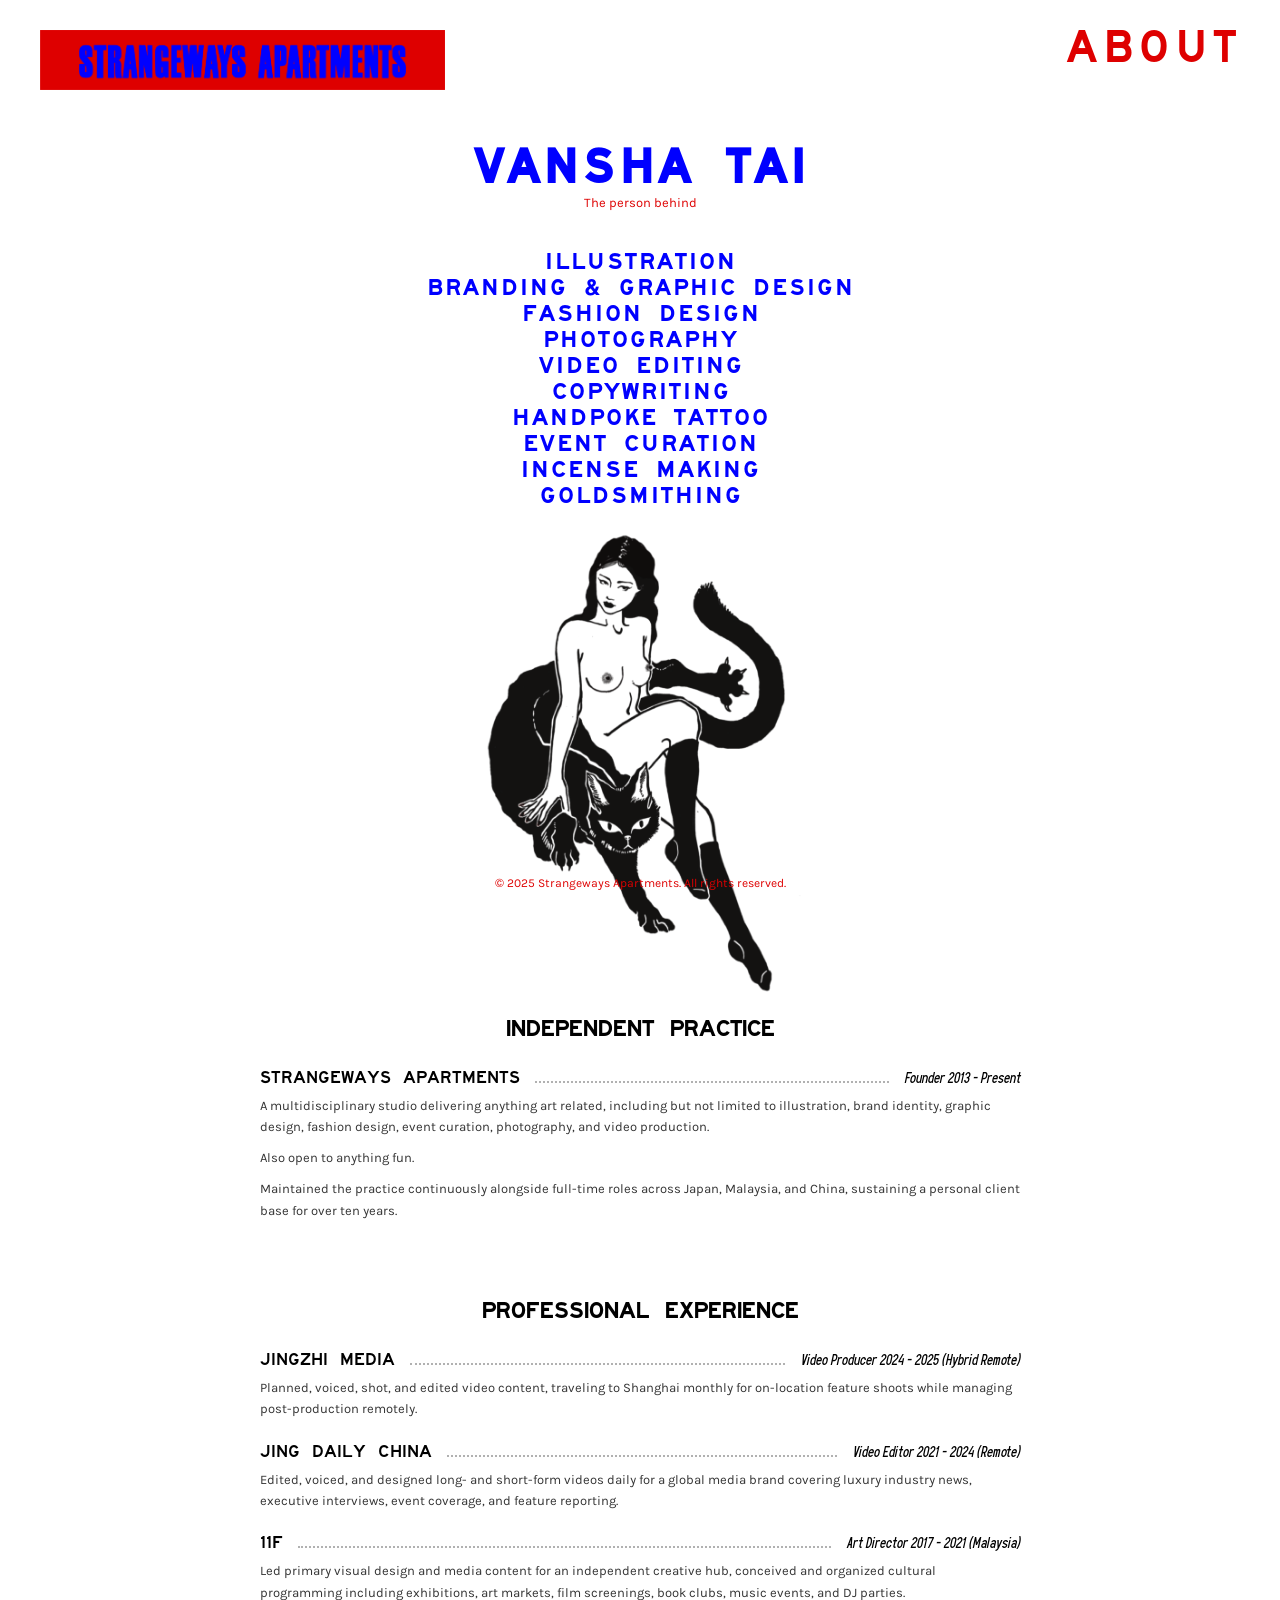
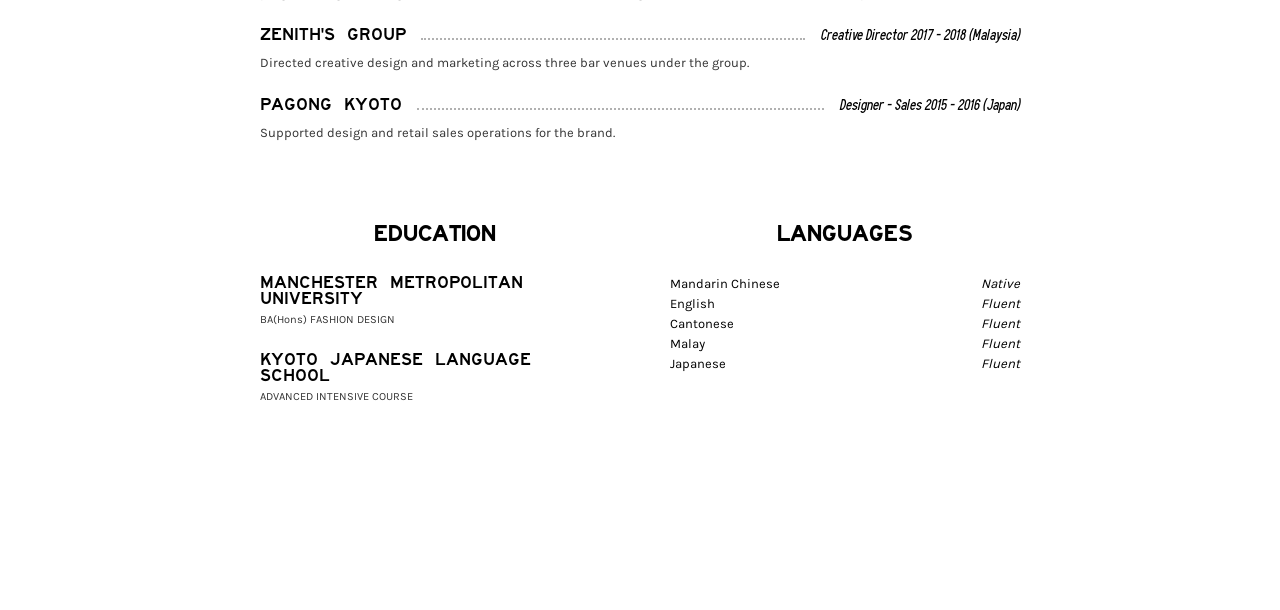
<file: about.html>
<!DOCTYPE html>
<html lang="zh-Hant">
<head>
    <meta charset="UTF-8">
    <meta name="viewport" content="width=device-width, initial-scale=1.0, maximum-scale=1.0, user-scalable=no">
    <title>About | Strangeways Apartments</title>
    <link rel="stylesheet" href="style.css">
</head>
<body class="inner-body">

    <header class="fixed-header">
        <a href="index.html" class="logo-container">
            <img src="assets/logo.png" alt="Logo">
        </a>
        <nav class="nav-menu">
            <div class="current-page">ABOUT</div>
            <div class="dropdown-links">
                <a href="graphik.html">GRAPHIK</a>
                <a href="photography.html">PHOTOGRAPHY</a>
                <a href="tattoo.html">TATTOO</a>
                <a href="branding.html">BRANDING</a>
                <a href="videos.html">VIDEOS</a>                
                <a href="others.html">OTHERS</a>
            </div>
        </nav>
    </header>

    <main class="about-container">
        
        <!-- 頂部大字與技能 -->
        <div class="about-hero">
            <h1 class="about-name">VANSHA TAI</h1>
            <div class="about-sub">The person behind</div>
            <div class="about-skills">
                ILLUSTRATION<br>
                BRANDING & GRAPHIC DESIGN<br>
                FASHION DESIGN<br>
                PHOTOGRAPHY<br>
                VIDEO EDITING<br>
                COPYWRITING<br>
                HANDPOKE TATTOO<br>
                EVENT CURATION<br>
                INCENSE MAKING<br>
                GOLDSMITHING
            </div>
        </div>

        <!-- 獨立插圖區塊 -->
        <div class="about-illustration">
            <!-- 請確保你有一張去背的 png 圖檔放在 assets 裡面 -->
            <img src="assets/girl.png" alt="Vansha Tai Illustration">
        </div>

        <!-- 獨立實踐 -->
        <div class="resume-section">
            <div class="section-title">INDEPENDENT PRACTICE</div>
            
            <div class="resume-item">
                <div class="resume-header">
                    <span class="resume-company">STRANGEWAYS APARTMENTS</span>
                    <span class="dotted-leader"></span>
                    <span class="resume-role">Founder 2013 - Present</span>
                </div>
                <div class="resume-desc">A multidisciplinary studio delivering anything art related, including but not limited to illustration, brand identity, graphic design, fashion design, event curation, photography, and video production.</div>
                <div class="resume-desc">Also open to anything fun.</div>
                <div class="resume-desc">Maintained the practice continuously alongside full-time roles across Japan, Malaysia, and China, sustaining a personal client base for over ten years.</div>
            </div>
        </div>

        <!-- 專業經驗 -->
        <div class="resume-section">
            <div class="section-title">PROFESSIONAL EXPERIENCE</div>
            
            <div class="resume-item">
                <div class="resume-header">
                    <span class="resume-company">JINGZHI MEDIA</span>
                    <span class="dotted-leader"></span>
                    <span class="resume-role">Video Producer 2024 - 2025 (Hybrid Remote)</span>
                </div>
                <div class="resume-desc">Planned, voiced, shot, and edited video content, traveling to Shanghai monthly for on-location feature shoots while managing post-production remotely.</div>
            </div>

            <div class="resume-item">
                <div class="resume-header">
                    <span class="resume-company">JING DAILY CHINA</span>
                    <span class="dotted-leader"></span>
                    <span class="resume-role">Video Editor 2021 - 2024 (Remote)</span>
                </div>
                <div class="resume-desc">Edited, voiced, and designed long- and short-form videos daily for a global media brand covering luxury industry news, executive interviews, event coverage, and feature reporting.</div>
            </div>

            <div class="resume-item">
                <div class="resume-header">
                    <span class="resume-company">11F</span>
                    <span class="dotted-leader"></span>
                    <span class="resume-role">Art Director 2017 - 2021 (Malaysia)</span>
                </div>
                <div class="resume-desc">Led primary visual design and media content for an independent creative hub, conceived and organized cultural programming including exhibitions, art markets, film screenings, book clubs, music events, and DJ parties.</div>
            </div>

            <div class="resume-item">
                <div class="resume-header">
                    <span class="resume-company">ZENITH'S GROUP</span>
                    <span class="dotted-leader"></span>
                    <span class="resume-role">Creative Director 2017 - 2018 (Malaysia)</span>
                </div>
                <div class="resume-desc">Directed creative design and marketing across three bar venues under the group.</div>
            </div>

            <div class="resume-item">
                <div class="resume-header">
                    <span class="resume-company">PAGONG KYOTO</span>
                    <span class="dotted-leader"></span>
                    <span class="resume-role">Designer - Sales 2015 - 2016 (Japan)</span>
                </div>
                <div class="resume-desc">Supported design and retail sales operations for the brand.</div>
            </div>
        </div>

        <!-- 底部雙欄位：學歷與語言 -->
        <div class="about-bottom-grid">
            
            <div class="resume-section">
                <div class="section-title">EDUCATION</div>
                <div class="resume-item">
                    <div class="resume-header">
                        <span class="resume-company">MANCHESTER METROPOLITAN UNIVERSITY</span>
                    </div>
                    <div class="resume-desc" style="font-size: 8pt; margin-top: -5px;">BA(Hons) FASHION DESIGN</div>
                </div>
                <div class="resume-item">
                    <div class="resume-header">
                        <span class="resume-company">KYOTO JAPANESE LANGUAGE SCHOOL</span>
                    </div>
                    <!-- 圖片上這裡的文字似乎是複製貼上錯誤，我先用原圖的文字，你可隨時修改 -->
                    <div class="resume-desc" style="font-size: 8pt; margin-top: -5px;">ADVANCED INTENSIVE COURSE</div>
                </div>
            </div>

            <div class="resume-section">
                <div class="section-title">LANGUAGES</div>
                <div class="lang-item">
                    <span>Mandarin Chinese</span>
                    <span><i>Native</i></span>
                </div>
                <div class="lang-item">
                    <span>English</span>
                    <span><i>Fluent</i></span>
                </div>
                <div class="lang-item">
                    <span>Cantonese</span>
                    <span><i>Fluent</i></span>
                </div>
                <div class="lang-item">
                    <span>Malay</span>
                    <span><i>Fluent</i></span>
                </div>
                <div class="lang-item">
                    <span>Japanese</span>
                    <span><i>Fluent</i></span>
                </div>
            </div>

        </div>

    </main>

    <footer class="fixed-footer">© 2025 Strangeways Apartments. All rights reserved.</footer>

</body>
</html>
</file>
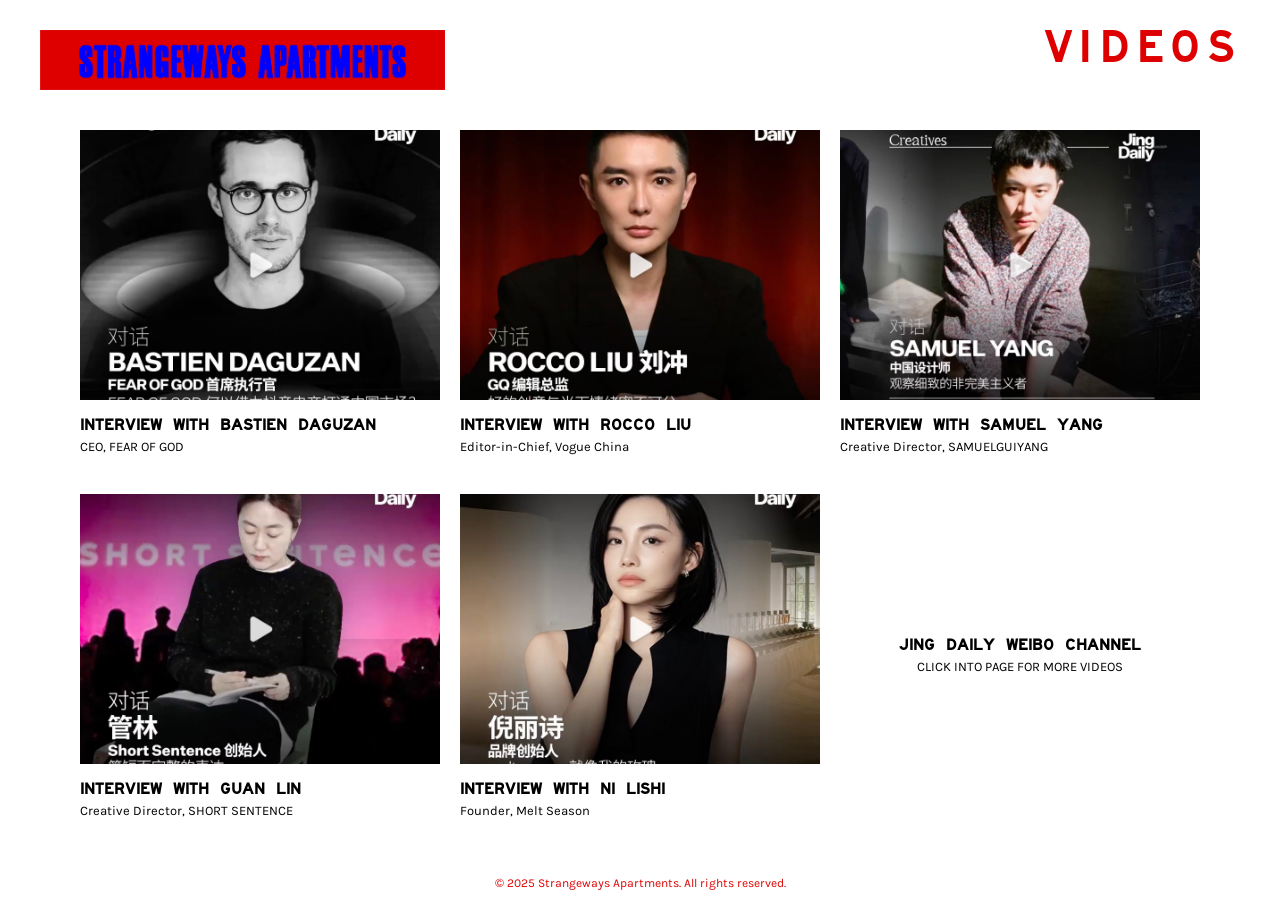
<file: videos.html>
<!DOCTYPE html>
<html lang="zh-Hant">
<head>
    <meta charset="UTF-8">
    <meta name="viewport" content="width=device-width, initial-scale=1.0, maximum-scale=1.0, user-scalable=no">
    <title>Videos | Strangeways Apartments</title>
    <link rel="stylesheet" href="style.css?v=5.0">
</head>
<body class="inner-body">

    <header class="fixed-header">
        <a href="index.html" class="logo-container">
            <img src="assets/logo.png" alt="Logo">
        </a>
        <nav class="nav-menu" tabindex="0">
            <div class="current-page">VIDEOS</div>
            <div class="dropdown-links">
                <a href="graphik.html">GRAPHIK</a>
                <a href="photography.html">PHOTOGRAPHY</a>
                <a href="tattoo.html">TATTOO</a>
                <a href="branding.html">BRANDING</a>
                <a href="others.html">OTHERS</a>
                <a href="about.html">ABOUT</a>
            </div>
        </nav>
    </header>

    <main class="videos-grid-container" id="video-container"></main>

    <footer class="fixed-footer">© 2025 Strangeways Apartments. All rights reserved.</footer>

    <script>
    // 1. 精準指向 branding 資料夾
        const folderPath = 'video/'; 
        // 影片資料庫
        const videos = [
            { title: "INTERVIEW WITH BASTIEN DAGUZAN", sub: "CEO, FEAR OF GOD", url: "http://t.cn/A6nS6Hj3", img: "video-pre2.jpeg" },
            { title: "INTERVIEW WITH ROCCO LIU", sub: "Editor-in-Chief, Vogue China", url: "http://t.cn/A6YLgUMM", img: "video-pre3.jpeg" },
            { title: "INTERVIEW WITH SAMUEL YANG", sub: "Creative Director, SAMUELGUIYANG", url: "http://t.cn/A68dRk6H", img: "video-pre4.jpeg" },
            { title: "INTERVIEW WITH GUAN LIN", sub: "Creative Director, SHORT SENTENCE", url: "http://t.cn/A6nc3jsZ", img: "video-pre5.jpeg" },
            { title: "INTERVIEW WITH NI LISHI", sub: "Founder, Melt Season", url: "http://t.cn/A6R3taw7", img: "video-pre1.jpeg" }
        ];

        const container = document.getElementById('video-container');

        videos.forEach(v => {
            const card = document.createElement('a');
            card.href = v.url;
            card.target = "_blank";
            card.className = "video-card";
            
            // 修正：將 folderPath + v.img 結合
            card.innerHTML = `
                <img src="${folderPath + v.img}" alt="${v.title}">
                <div class="video-info">
                    <h3>${v.title}</h3>
                    <p>${v.sub}</p>
                </div>
            `;
            container.appendChild(card);
        });

        // 加上最後一個固定連結
        const footerCard = document.createElement('a'); // 1. 改為 a 標籤
        footerCard.href = "https://weibo.com/jingdaily?tabtype=newVideo"; // 2. 設定連結目標
        footerCard.target = "_blank"; // 3. 設定在新視窗開啟
        footerCard.className = "video-card footer-link";
        footerCard.innerHTML = `
            <h3>JING DAILY WEIBO CHANNEL</h3>
            <p>CLICK INTO PAGE FOR MORE VIDEOS</p>
        `;
        container.appendChild(footerCard);
    </script>
</body>
</html>
</file>
<file: style.css>
/* =========================================
   1. 字體與全局設定 (Global Settings)
========================================= */
@font-face {
    font-family: 'FHWA Series Emod 2024';
    src: url('fonts/Fhwaseriesemod2024plus50-lxjq5.otf') format('opentype');
    font-weight: normal;
    font-style: normal;
}

@font-face {
    font-family: 'FHWA-Minus';
    src: url('fonts/Fhwaseriesemod2024minus50-G3rnq.otf') format('opentype');
    font-weight: normal;
    font-style: normal;
}

@font-face {
    font-family: 'FHWA-2020';
    src: url('fonts/Fhwaseriese2020minus10.otf') format('opentype');
    font-weight: normal;
    font-style: normal;
}

@font-face {
    font-family: 'karmilla';
    src: url('fonts/Karmilla-Regular-015.ttf') format('truetype');
    font-weight: normal;
    font-style: normal;
}

@font-face {
    font-family: 'rijusans-italic';
    src: url('fonts/Rijusans-Italic.ttf') format('truetype');
    font-weight: normal;
    font-style: normal;
}

* {
    box-sizing: border-box;
    margin: 0;
    padding: 0;
}

body {
    background-color: #ffffff;
    font-family: 'FHWA Series Emod 2024', -apple-system, sans-serif;
    overflow-x: hidden;
}

/* =========================================
   2. Landing Page 專屬樣式 (index.html)
========================================= */
.landing-body {
    width: 100%;
    height: 100%;
    overflow: hidden;
    background-color: #fff;
}

.landing-fixed-header {
    position: fixed;
    top: 0; left: 0;
    width: 100%;
    padding: 30px 40px;
    display: flex;
    justify-content: space-between;
    align-items: flex-start;
    z-index: 999;
    pointer-events: none;
}

.logo-container {
    pointer-events: auto;
}

.logo-container img {
    height: 70px;
    width: auto;
    display: block;
}

/* Landing Page 右上角的 ABOUT 按鈕 */
.about-top-link {
    font-family: 'FHWA Series Emod 2024', sans-serif;
    color: #de0000;
    font-size: 28pt;
    text-decoration: none;
    letter-spacing: 2px;
    pointer-events: auto;
    cursor: pointer; /* 👈 新增：優化滑鼠指標 */
    transition: color 0.2s ease;
}

.about-top-link:hover {
    color: #ffffff;
}

.slideshow-container {
    position: absolute;
    top: 0; left: 0;
    width: 100%; height: 100%;
    z-index: 1;
}

.slide-img {
    position: absolute;
    top: 0; left: 0;
    width: 100%; height: 100%;
    background-size: cover;
    background-position: center;
    background-repeat: no-repeat;
    opacity: 0;
    transition: opacity 0.8s ease-in-out;
}

.slide-img.active {
    opacity: 1;
}

.landing-overlay {
    position: absolute;
    top: 0; left: 0;
    width: 100%; height: 100%;
    background: rgba(0, 0, 0, 0.3); 
    z-index: 2;
    pointer-events: none;
}

.landing-content {
    position: relative;
    z-index: 10;
    width: 100%; height: 100dvh;
    display: flex;
    align-items: flex-end;
    justify-content: center;
    pointer-events: none;
}

.landing-cell {
    width: 100%;
    padding-bottom: 4vh;
    pointer-events: none;
}

.landing-nav {
    pointer-events: auto;
    display: flex;
    flex-wrap: wrap;
    justify-content: center;
    align-items: center;
    gap: 30px 50px;
    padding: 0 10px;
    width: 100%;
}

.landing-nav .nav-item {
    font-family: 'FHWA Series Emod 2024', sans-serif;
    color: #0000ff;
    text-decoration: none;
    font-size: 28pt;
    letter-spacing: 1px;
    transition: color 0.2s ease;
    line-height: 1.2;
    cursor: pointer;
}

.landing-nav .nav-item:hover {
    color: #ffffff;
}

/* =========================================
   3. 內頁共用 Header & Footer
========================================= */
.inner-body {
    padding-top: 0;
}

.fixed-header {
    position: fixed;
    top: 0; left: 0;
    width: 100%;
    padding: 30px 40px;
    display: flex;
    justify-content: space-between;
    align-items: flex-start;
    z-index: 999;
    pointer-events: none;
}

.logo-container img {
    height: 60px;
    width: auto;
    display: block;
}

.nav-menu {
    pointer-events: auto;
    text-align: right;
    position: relative;
    cursor: pointer; /* 👈 關鍵 1：讓 iOS 知道這是可互動的，才會觸發 hover */
    -webkit-tap-highlight-color: transparent; /* 去除點擊時醜醜的藍色半透明底色 */
}

.nav-menu:hover .dropdown-links,
.nav-menu:active .dropdown-links,
.nav-menu:focus-within .dropdown-links {
    opacity: 1;
    visibility: visible;
    transform: translateY(0);
}

.current-page {
    font-family: 'FHWA Series Emod 2024', sans-serif;
    color: #de0000;
    font-size: 28pt;
    letter-spacing: 2px;
    cursor: pointer;
    padding-bottom: 10px;
}

.dropdown-links {
    display: flex;
    flex-direction: column;
    gap: 20px;
    margin-top: 10px;
    opacity: 0;
    visibility: hidden;
    transform: translateY(-15px);
    transition: all 0.3s ease;
}

.dropdown-links a {
    font-family: 'FHWA Series Emod 2024', sans-serif;
    color: #0000ff;
    font-size: 28pt;
    text-decoration: none;
    letter-spacing: 2px;
    transition: opacity 0.2s ease;
}

.dropdown-links a:hover {
    color: #ffffff;
}

.nav-menu:hover .dropdown-links {
    opacity: 1;
    visibility: visible;
    transform: translateY(0);
}

.fixed-footer {
    position: fixed;
    bottom: 10px; left: 0;
    width: 100%;
    text-align: center;
    color: #de0000;
    font-size: 9pt;
    z-index: 999;
    pointer-events: none;
    font-family: 'karmilla', sans-serif;
}

/* =========================================
   4. 各頁面排版佈局
========================================= */
/* Photography 滿版網格 */
.photography-body { background-color: #fff; }
.photo-grid {
    display: grid;
    grid-template-columns: repeat(4, 1fr);
    width: 100%;
    gap: 0; 
}
.photo-grid img {
    width: 100%;
    aspect-ratio: 1 / 1; 
    object-fit: cover; 
    display: block;
    transition: filter 0.3s ease;
}
.photo-grid img:hover {
    filter: brightness(1.1);
    z-index: 2;
    position: relative;
}

/* Graphik 單欄佈局 */
.graphik-container {
    padding-top: 150px; 
    padding-bottom: 100px;
    padding-left: 200px;
    padding-right: 200px;
    display: flex;
    flex-direction: column;
    align-items: center;
    gap: 80px; 
    width: 100%;
}
.graphik-container img {
    width: 100%;
    height: auto;
    display: block;
}

/* 一般通用內頁 (Tattoo, Branding, Others, About) */
.general-container {
    padding-top: 150px;
    padding-bottom: 100px;
    max-width: 1200px;
    margin: 0 auto;
    padding-left: 20px;
    padding-right: 20px;
}

/* =========================================
   Videos 頁面排版佈局

.videos-container {
    padding-top: 150px;
    padding-bottom: 100px;
    min-height: 100vh;
    display: flex;
    align-items: center;
    justify-content: center;
    gap: 100px;
    max-width: 1000px;
    margin: 0 auto;
    padding-left: 20px;
    padding-right: 20px;
}

.videos-left {
    display: flex;
    justify-content: flex-end;
}

.videos-left img {
    width: 100%;
    max-width: 400px;
    height: auto;
    display: block;
    box-shadow: 0px 4px 15px rgba(0,0,0,0.1);
}

.videos-right {
    display: flex;
    flex-direction: column;
    gap: 15px;
    text-align: center; 
}

.weibo-link {
    color: #000000;
    font-size: 12pt;
    text-decoration: none;
    font-family: 'FHWA-2020';
    letter-spacing: 1px;
    transition: color 0.3s ease;
}

.weibo-link:hover {
    color: #0000ff;
}

.click-hint {
    color: #333333;
    font-size: 10pt;
    font-family: 'karmilla';
    letter-spacing: 0.5px;
}

========================================= */

/* =========================================
   6. 六宮格佈局 (Graphik, Branding, Illustration 通用)
========================================= */
.grid-6-container {
    padding: 130px 40px 60px 40px;
    display: grid;
    grid-template-columns: repeat(3, 1fr);
    gap: 20px;
    max-width: 100%;
    margin: 0 auto;
}

.grid-6-container img {
    width: 100%;
    aspect-ratio: 4 / 3;
    object-fit: cover;
    cursor: zoom-in;
    transition: opacity 0.3s ease, transform 0.3s ease;
}

.grid-6-container img:hover {
    opacity: 0.7;
}

/* 2. 新增：Tattoo 專屬直式網格 */
.grid-tattoo-container {
    padding: 130px 40px 60px 40px;
    display: grid;
    grid-template-columns: repeat(3, 1fr);
    gap: 20px;
    max-width: 100%;
    margin: 0 auto;
}

/* 調整為 3:4 直式比例，且這會只對 tattoo 頁面生效 */
.grid-tattoo-container img, 
.grid-tattoo-container video {
    width: 100%;
    aspect-ratio: 3 / 4; 
    object-fit: cover;
    cursor: zoom-in;
    transition: opacity 0.3s ease, transform 0.3s ease;
}

.grid-tattoo-container img:hover,
.grid-tattoo-container video:hover {
    opacity: 0.7;
}

/* =========================================
   7. 點擊放大模態框 (Lightbox)
========================================= */
.lightbox {
    position: fixed;
    top: 0; left: 0;
    width: 100%; height: 100%;
    background-color: #ffffff;
    z-index: 998;
    display: flex;
    justify-content: center;
    align-items: center;
    padding: 130px 40px 30px 40px;
    opacity: 0;
    visibility: hidden;
    transition: opacity 0.3s ease;
    cursor: zoom-out;
}

.lightbox.active {
    opacity: 1;
    visibility: visible;
}

.lightbox img {
    max-width: 100%;
    max-height: 100%;
    object-fit: contain;
    box-shadow: 0px 10px 40px rgba(0, 0, 0, 0.1);
}

/* =========================================
   8. About 頁面專屬佈局
========================================= */
.about-container {
    padding-top: 150px;
    padding-bottom: 100px;
    max-width: 800px;
    margin: 0 auto;
    padding-left: 20px;
    padding-right: 20px;
    color: #000000; /* 👈 關鍵修正：將 #fff 改回 #000000，確保文字不會隱形 */
}

.about-hero {
    text-align: center;
    margin-bottom: 20px;
}

.about-name {
    font-family: 'FHWA Series Emod 2024', sans-serif;
    color: #0000ff;
    font-size: 30pt;
    margin-bottom: 5px;
    line-height: 1;
}

.about-sub {
    color: #de0000;
    font-family: 'karmilla', sans-serif;
    font-size: 10pt;
    margin-bottom: 40px;
}

.about-skills {
    font-family: 'FHWA Series Emod 2024', sans-serif;
    color: #0000ff;
    font-size: 15pt;
    line-height: 1.3;
}

.about-illustration {
    text-align: center;
    margin-top: 10px;
    margin-bottom: 20px;
}

.about-illustration img {
    max-width: 100%;
    width: 350px;
    height: auto;
}

.resume-section {
    margin-bottom: 80px;
}

.section-title {
    font-family: 'FHWA-Minus';
    text-align: center;
    font-size: 15pt;
    margin-bottom: 30px;
}

.resume-item {
    margin-bottom: 25px;
}

.resume-header {
    display: flex;
    align-items: baseline;
    width: 100%;
    margin-bottom: 8px;
}

.resume-company {
    font-family: 'FHWA-2020';
    font-size: 11pt;
}

.dotted-leader {
    flex-grow: 1;
    border-bottom: 2px dotted #000;
    margin: 0 15px;
    opacity: 0.3;
}

.resume-role {
    font-family: 'rijusans-italic', sans-serif;
    font-size: 10pt;
    font-style: normal;
    white-space: nowrap;
}

.resume-desc {
    font-family: 'karmilla', -apple-system, sans-serif;
    font-size: 10pt;
    line-height: 1.6;
    color: #333;
    margin-bottom: 10px;
}

.about-bottom-grid {
    display: grid;
    grid-template-columns: 1fr 1fr;
    gap: 60px;
    margin-top: 40px;
}

.lang-item {
    display: flex;
    justify-content: space-between;
    font-family: 'karmilla', sans-serif;
    font-size: 10pt;
    margin-bottom: 5px;
}

/* Videos 專屬網格 */
.videos-grid-container {
    padding: 130px 40px 60px 40px;
    display: grid;
    grid-template-columns: repeat(3, 1fr);
    gap: 40px 20px;
    max-width: 1200px;
    margin: 0 auto;
}

.video-card {
    text-decoration: none;
    color: #000;
    display: block;
}

.video-card img {
    width: 100%;
    aspect-ratio: 4 / 3;
    object-fit: cover;
    transition: opacity 0.3s;
}

.video-card:hover img { opacity: 0.7; }

.video-info { margin-top: 15px; }
.video-info h3 { font-size: 10pt; font-family: 'FHWA-2020', sans-serif; }
.video-info p { font-size: 10pt; font-family: 'karmilla', sans-serif; margin-top: 5px; }

.footer-link {
    display: flex;
    flex-direction: column;
    justify-content: center;
    align-items: center;
    text-align: center;
}

/* 讓 footer-link 內的文字直接使用與 .video-info 相同的字體樣式 */
.footer-link h3 { 
    font-size: 10pt; 
    font-family: 'FHWA-2020', sans-serif; 
}

.footer-link p { 
    font-size: 10pt; 
    font-family: 'karmilla', sans-serif; 
    margin-top: 5px; 
}

/* =========================================
   5. 響應式微調 (RWD)
========================================= */
/* 平板尺寸 */
@media (max-width: 1024px) {
    .about-top-link { font-size: 24pt; } /* 👈 優化：讓平板上的 ABOUT 稍微大一點點 */
    .photo-grid { grid-template-columns: repeat(3, 1fr); }
    .graphik-container { padding-left: 80px; padding-right: 80px; gap: 60px; }
    .landing-nav .nav-item, .current-page, .dropdown-links a { font-size: 24pt; }
    /* 修正 Landing Page 在 iPad 上被切斷的問題 */
    .landing-cell { padding-bottom: 8vh; } /* 稍微將選單往上抬 */
    .landing-nav { gap: 20px 30px; } /* 縮小字與字之間的間距，讓換行更漂亮 */
    
    /* 強制 Tattoo 頁面 (六宮格) 在 iPad 上維持三橫排 */
    .grid-6-container {
        grid-template-columns: repeat(3, 1fr); /* 鎖定三排 */
        padding: 120px 30px 40px 30px; /* 縮小左右邊距，給三排照片多一點呼吸空間 */
        gap: 15px; /* 稍微縮小照片間隔 */
    }
}

/* 手機尺寸 */
@media (max-width: 767px) {
    .about-top-link { font-size: 20pt; }
    .photo-grid { grid-template-columns: repeat(2, 1fr); }
    .graphik-container { padding-left: 20px; padding-right: 20px; padding-top: 120px; gap: 40px; }
    .fixed-header { padding: 20px; }
    .logo-container img { height: 30px; }
    
    /* About 頁面手機版微調 */
    .about-name { font-size: 40pt; }
    .about-skills { font-size: 14pt; }
    .about-bottom-grid { grid-template-columns: 1fr; gap: 40px; }
    .dotted-leader { margin: 0 8px; }
    .resume-role { font-size: 9pt; }
    
    /* Landing Page 手機版選單 */
    .landing-cell { vertical-align: middle; padding-bottom: 0; }
    .landing-nav .nav-item { display: block; margin: 20px 0; font-size: 22pt; }
    .current-page, .dropdown-links a { font-size: 20pt; }

    /* Videos 頁面手機版排版 */
    .videos-container {
        flex-direction: column; 
        gap: 40px;
        text-align: center;
        padding-top: 120px;
    }

    .videos-grid-container { 
        grid-template-columns: 1fr; 
    }
   
    .videos-left {
        justify-content: center;
    }

    /* 六宮格手機版排版 */
    .grid-6-container {
        grid-template-columns: repeat(1, 1fr); 
        padding: 100px 20px 60px 20px; 
        gap: 15px;
    }
    .lightbox {
        padding: 100px 20px 30px 20px;
    }
} /* 整個手機版的 @media 大括號結束 */
</file>
